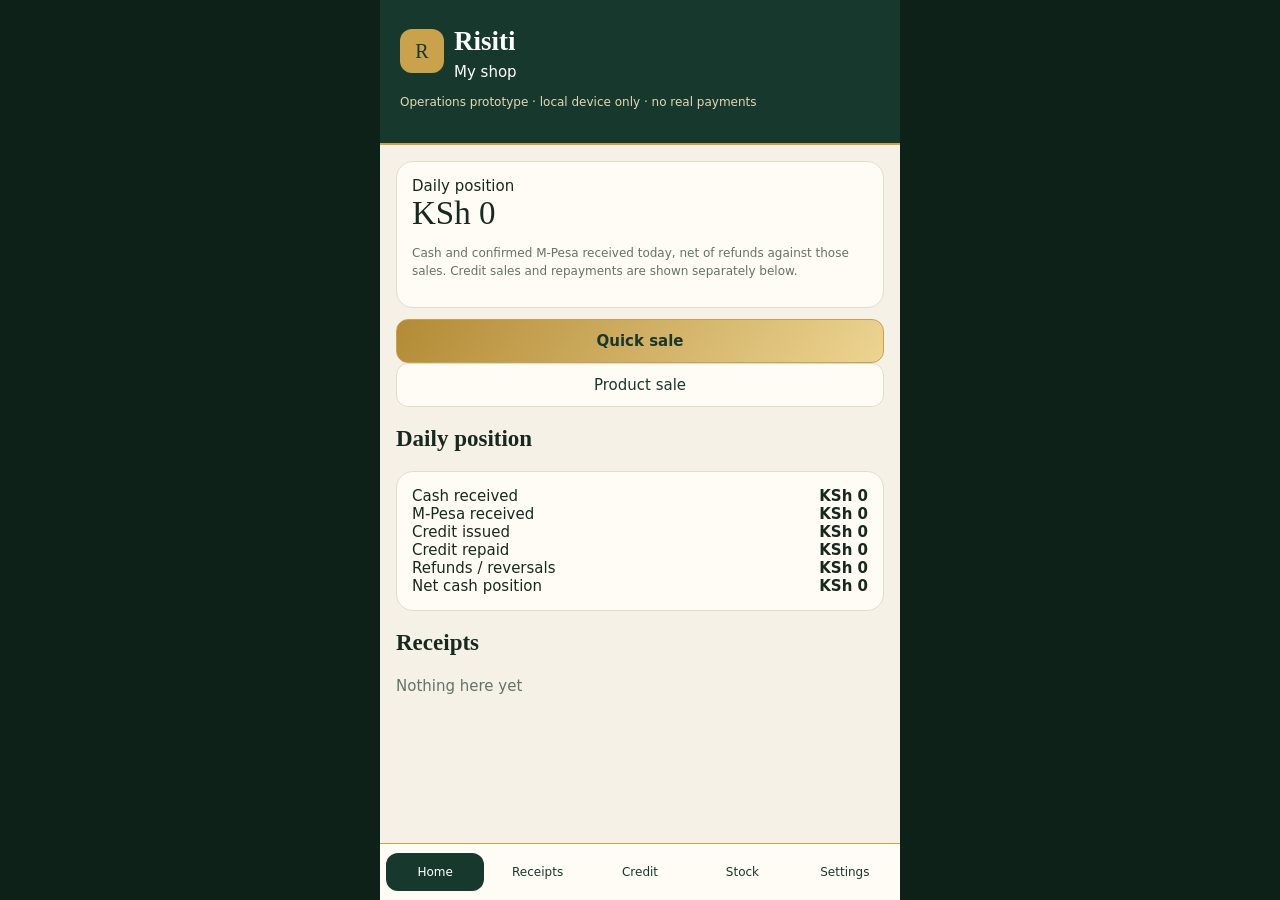
<file: prototypes/operations.html>
<!doctype html><html lang="en"><meta charset="utf-8"><meta name="viewport" content="width=device-width,initial-scale=1"><title>Risiti · Operations prototype</title><style>
:root{--g:#17382d;--gold:#c9a24b;--bg:#f6f1e7;--paper:#fffcf6;--line:#e4dccb}*{box-sizing:border-box}body{margin:0;background:#0d2119;color:#17291f;font:15px system-ui,sans-serif}button,input,select,textarea{font:inherit}button{cursor:pointer;border:1px solid var(--line);border-radius:12px;padding:12px;background:var(--paper);color:var(--g)}button:disabled{opacity:.45;cursor:not-allowed}button:focus-visible,input:focus-visible,select:focus-visible,textarea:focus-visible{outline:3px solid var(--gold);outline-offset:2px}input,select,textarea{padding:13px;border:1px solid var(--line);background:white;border-radius:10px;width:100%;color:#14291d}label{display:block;font-size:13px;margin:12px 0 5px}h1,h2,h3,.amount{font-family:Georgia,serif}h1{font-size:27px;margin:6px 0}h2{font-size:23px}h3{margin:4px 0}p{line-height:1.5}.app{max-width:520px;margin:auto;min-height:100dvh;background:var(--bg);padding-bottom:105px}header{padding:20px;background:var(--g);color:white;border-bottom:2px solid var(--gold)}header .row{justify-content:space-between}header button{background:transparent;color:#ecd494;border-color:#8a794e}main{padding:16px}.row{display:flex;gap:10px;align-items:center;flex-wrap:wrap}.row>*{min-width:0}.grow{flex:1}.card{padding:15px;background:var(--paper);border:1px solid var(--line);border-radius:17px;margin-bottom:11px}.amount{font-size:33px}.sub{font-size:12px;color:#647368}.muted{color:#647368}.gold{background:linear-gradient(125deg,#b38b35,#edd492);color:var(--g);border-color:#c9a24b;font-weight:700}.primary{background:var(--g);color:white}.danger{color:#a32c24;border-color:#dfb7b3}.warn{color:#8a6100;border-color:#e0c884}.full{width:100%}.keys{display:grid;grid-template-columns:repeat(3,1fr);gap:8px}.keys button{padding:17px;font-size:23px}.badge{display:inline-block;border-radius:20px;background:#e5ecdf;padding:4px 9px;font-size:12px}.err{color:#aa2920;background:#fff0ec;padding:12px;border-radius:10px}.notice{background:#f4e8c8;padding:12px;border-radius:12px;font-size:13px}.line{border-top:1px dashed var(--line);padding-top:12px;margin-top:12px}.listbtn{display:block;width:100%;text-align:left;margin:8px 0}nav{position:fixed;bottom:0;left:50%;transform:translateX(-50%);width:min(520px,100%);padding:9px 6px max(9px,env(safe-area-inset-bottom));background:#fffcf6;border-top:1px solid var(--gold);display:flex;gap:4px;z-index:10}nav button{flex:1;font-size:12px;padding:12px 2px;border:0}nav .on{background:var(--g);color:white}.overlay{position:fixed;inset:0;background:#07150eaa;display:flex;align-items:flex-end;justify-content:center;z-index:20}.sheet{background:var(--bg);max-height:94dvh;overflow:auto;width:min(520px,100%);border-radius:24px 24px 0 0;padding:18px 18px 34px}.sheet h2{margin:0}.close{float:right}#toast{position:fixed;top:14px;left:50%;transform:translateX(-50%);background:#10271c;color:white;padding:12px;border-radius:12px;z-index:30;max-width:90%}a{color:var(--g)}@media print{body{background:white}header,nav,main,.close,.no-print,#toast{display:none!important}.overlay{position:static;background:white}.sheet{max-height:none;width:100%}}
</style><div class="app"><header id="head"></header><main id="main"></main><nav id="nav"></nav></div><div id="modal"></div><div id="toast" hidden role="status"></div><script>
'use strict';
const KEY='risiti.ops.v2',esc=x=>String(x??'').replace(/[&<>"']/g,c=>({'&':'&amp;','<':'&lt;','>':'&gt;','"':'&quot;',"'":'&#39;'}[c]));
const blank=()=>({lang:'en',shop:'My shop',products:[{id:'p1',name:'Bread',price:70,stock:20,low:5,cost:35},{id:'p2',name:'Milk 500ml',price:65,stock:15,low:5,cost:38},{id:'p3',name:'Haircut',price:400,stock:null,low:0,cost:0}],sales:[],payments:[],audit:[]});
let db;try{db=JSON.parse(localStorage.getItem(KEY))||blank()}catch{db=blank()}
let tab='home',sheet='',selected='',cart=[],pay='cash',digits='',search='',error='',quickCustomer='';
const L={home:['Home','Mwanzo'],sale:['New sale','Mauzo mapya'],receipts:['Receipts','Risiti'],credit:['Credit','Madeni'],stock:['Stock','Bidhaa'],settings:['Settings','Mipangilio'],cash:['Cash','Taslimu'],mpesa:['M-Pesa','M-Pesa'],creditw:['Credit','Madeni'],total:['Total','Jumla'],checkout:['Checkout','Lipa'],save:['Save','Hifadhi'],cancel:['Cancel','Ghairi'],summary:['Daily position','Hali ya siku'],empty:['Nothing here yet','Hakuna taarifa bado'],history:['History','Historia'],search:['Search products','Tafuta bidhaa'],amount:['Amount','Kiasi'],products:['Products','Bidhaa']};
const t=k=>(L[k]||[k,k])[db.lang==='sw'?1:0],money=n=>'KSh '+Number(n||0).toLocaleString('en-KE',{maximumFractionDigits:2}),uid=()=>crypto.randomUUID?crypto.randomUUID():Date.now()+'-'+Math.random();
const total=s=>s.items.reduce((a,i)=>a+i.qty*i.price,0),refunded=s=>(s.refunds||[]).reduce((a,r)=>a+r.amount,0),net=s=>total(s)-refunded(s),active=s=>s.status!=='void',find=()=>db.sales.find(s=>s.id===selected);
const creditSales=ph=>db.sales.filter(s=>active(s)&&s.pay==='credit'&&s.phone===ph),paidOn=s=>(s.allocations||[]).reduce((a,a2)=>a+a2.amount,0),owed=s=>Math.max(0,net(s)-paidOn(s)),customerBalance=ph=>creditSales(ph).reduce((a,s)=>a+owed(s),0),today=s=>new Date(s.at).toDateString()===new Date().toDateString();
const btn=(a,label,cls='',v='')=>`<button class="${cls}" data-a="${a}" data-v="${esc(v)}">${label}</button>`,field=(id,label,value='',type='text')=>`<label for="${id}">${esc(label)}</label><input id="${id}" type="${type}" value="${esc(value)}">`;
function persist(){try{localStorage.setItem(KEY,JSON.stringify(db));return true}catch{error='Storage unavailable or full. Changes remain in memory only; export a backup.';return false}}
function audit(type,detail){db.audit.unshift({id:uid(),at:Date.now(),type,detail})}
function toast(x){const e=document.querySelector('#toast');e.textContent=x;e.hidden=false;setTimeout(()=>e.hidden=true,3000)}
function render(){document.documentElement.lang=db.lang;document.querySelector('#head').innerHTML=`<div class="row"><div class="row"><img src="data:image/svg+xml,%3Csvg xmlns='http://www.w3.org/2000/svg' width='44' height='44'%3E%3Crect width='44' height='44' rx='12' fill='%23c9a24b'/%3E%3Ctext x='22' y='29' font-size='20' text-anchor='middle' fill='%2317382d' font-family='Georgia'%3ER%3C/text%3E%3C/svg%3E" alt="Risiti logo"><div><h1>Risiti</h1><span>${esc(db.shop)}</span></div></div></div><p class="sub" style="color:#e4d7b7">Operations prototype · local device only · no real payments</p>`;
document.querySelector('#nav').innerHTML=['home','receipts','credit','stock','settings'].map(n=>btn('tab',t(n),tab===n?'on':'',n)).join('');
let o='';if(tab==='home'){const pending=db.sales.filter(s=>s.status==='pending'&&active(s)),credit=Object.keys(db.sales.reduce((m,s)=>{if(active(s)&&s.pay==='credit'&&s.phone)m[s.phone]=1;return m},{})).reduce((a,p)=>a+customerBalance(p),0),low=db.products.filter(p=>p.stock!==null&&p.stock<=p.low);
o=`<div class="card"><span>${t('summary')}</span><div class="amount">${money(dayPosition().cashIn+dayPosition().mpesaIn)}</div><p class="sub">Cash and confirmed M-Pesa received today, net of refunds against those sales. Credit sales and repayments are shown separately below.</p></div>${btn('quick','Quick sale','gold full')}${btn('new','Product sale','full')}
${pending.length?`<div class="card warn"><b>${pending.length} M-Pesa payment${pending.length>1?'s':''} to verify</b><p class="sub">${money(pending.reduce((a,s)=>a+net(s),0))} awaiting confirmation</p>${btn('mpesa','Review payments','primary','')}</div>`:''}
${credit?`<div class="card"><b>${money(credit)} owed by customers</b><p class="sub">Across all open credit sales</p>${btn('tab','Open credit','primary','credit')}</div>`:''}
${low.length?`<div class="card warn"><b>${low.length} item${low.length>1?'s':''} low on stock</b><p class="sub">${low.map(p=>p.name).join(', ')}</p>${btn('tab','Review stock','primary','stock')}</div>`:''}
<h2>${t('summary')}</h2><div class="card">${summaryRows()}</div><h2>${t('receipts')}</h2>${rows(db.sales.slice(0,4))}`}
if(tab==='receipts')o=`<h2>${t('receipts')}</h2>${rows(db.sales)}`;
if(tab==='credit'){const phones=[...new Set(creditSales('').concat(db.sales.filter(s=>active(s)&&s.pay==='credit')).map(s=>s.phone))].filter(Boolean);o=`<h2>${t('credit')}</h2><div class="notice">Each credit sale keeps its own balance. Repayments are applied to the oldest unpaid credit first.</div>`+phones.map(ph=>{const list=creditSales(ph),bal=customerBalance(ph);return `<div class="card"><h3>${esc(list[0].name||ph)}</h3><p class="sub">${esc(ph)}</p><div class="amount">${money(bal)}</div><div class="row">${btn('ledger',t('history'),'',ph)}${btn('repay','Record payment','primary',ph)}${btn('remind','WhatsApp reminder','',ph)}</div></div>`}).join('');if(!phones.length)o+=`<p class="muted">${t('empty')}</p>`}
if(tab==='stock')o=`<h2>${t('stock')}</h2><div class="notice">Use Stock take to record a physical count. The difference is saved with a reason; it does not silently overwrite history.</div>${db.products.map(p=>`<div class="card"><div class="row"><div class="grow"><h3>${esc(p.name)}</h3><p>${money(p.price)} · ${p.stock===null?'Untracked':p.stock+' in stock'}${p.stock!==null&&p.stock<=p.low?' · Low':''}</p></div>${btn('product','Adjust','',p.id)}</div></div>`).join('')}${btn('product','Add product','primary','')}`;
if(tab==='settings')o=`<h2>${t('settings')}</h2><div class="card">${field('shopname','Shop name',db.shop)}${btn('shop',t('save'),'primary full')}</div><div class="card"><h3>Language</h3><p>English is the default. Kiswahili changes only a few core navigation and checkout labels; receipts, payments, refunds and compliance wording remain in English for clarity.</p><div class="row">${btn('lang',db.lang==='en'?'Switch to Kiswahili':'Switch to English','primary')}</div></div><div class="card"><h3>Prototype tools</h3><p>Backup is a local JSON file, not cloud backup. CSV includes credit balances and sale statuses.</p><div class="row">${btn('backup','Export backup')}${btn('csv','Export sales CSV')}${btn('audit','Change log')}</div></div><div class="notice">OTP, Daraja, staff accounts, eTIMS, barcode scanning and cloud sync are not connected. No payment is verified automatically.</div>`;
document.querySelector('#main').innerHTML=o;drawSheet()}
function rows(list){return list.length?list.map(s=>btn('receipt',`<div class="row"><span class="grow">${esc(s.number)}<br><span class="sub">${esc(s.items.map(i=>i.name).join(', '))} · ${new Date(s.at).toLocaleString()}</span></span><span>${money(net(s))}<br><span class="badge">${esc(s.status)} · ${esc(s.pay)}</span></span></div>`,'listbtn',s.id)).join(''):`<p class="muted">${t('empty')}</p>`}
function summaryRows(){const d=dayPosition();return [['Cash received',d.cashIn],['M-Pesa received',d.mpesaIn],['Credit issued',d.creditIssued],['Credit repaid',d.creditRepaid],['Refunds / reversals',-d.refunds],['Net cash position',d.cashIn+d.mpesaIn+d.creditRepaid-d.refunds]].map(([k,v])=>`<div class="row" style="justify-content:space-between"><span>${esc(k)}</span><b>${money(v)}</b></div>`).join('')}
function dayPosition(){const sales=db.sales.filter(s=>today(s)),refs=db.sales.flatMap(s=>(s.refunds||[]).filter(r=>today(r.at)).map(r=>r.amount)),pays=db.payments.filter(p=>today(p.at));return{cashIn:sales.filter(s=>s.pay==='cash'&&active(s)).reduce((a,s)=>a+net(s),0),mpesaIn:sales.filter(s=>s.pay==='mpesa'&&s.status==='paid'&&active(s)).reduce((a,s)=>a+net(s),0),creditIssued:sales.filter(s=>s.pay==='credit'&&active(s)).reduce((a,s)=>a+net(s),0),creditRepaid:pays.reduce((a,p)=>a+p.amount,0),refunds:refs.reduce((a,x)=>a+x,0)}}
function drawSheet(){const r=document.querySelector('#modal');if(!sheet){r.innerHTML='';return}let h='';
if(sheet==='quick'){h=`<h2>${t('amount')}</h2><div class="amount" style="padding:16px 0">${money(+digits||0)}</div><div class="keys">${['1','2','3','4','5','6','7','8','9','.','0','⌫'].map(n=>btn('digit',n,'',n)).join('')}</div><div class="row" style="margin-top:12px">${['cash','mpesa','credit'].map(p=>btn('pay',t(p),pay===p?'primary':'',p)).join('')}</div><p class="sub">${pay==='mpesa'?'Saved as pending. Verify the payment before it counts as received.':pay==='credit'?'Customer name and phone are required. No cash is recorded.':'Cash is recorded as received immediately.'}</p>${field('name','Customer name (credit only)',quickCustomer)}${field('phone','Phone number (credit only)','','tel')}${btn('quickcommit','Record sale','gold full')}`}
if(sheet==='sale'){h=`<h2>${t('sale')}</h2>${field('query',t('search'),search)}<div id="hits">${hits()}</div><h3>${t('products')}</h3>${cart.map((i,k)=>`<div class="row line"><span class="grow">${esc(i.name)}<br>${money(i.price)}</span>${btn('qty','−','',k+':-1')}<span>${i.qty}</span>${btn('qty','+',k? '':'',k+':1')}</div>`).join('')||`<p class="muted">${t('empty')}</p>`}<h2>${t('total')}: ${money(cart.reduce((a,i)=>a+i.qty*i.price,0))}</h2><div class="row">${['cash','mpesa','credit'].map(p=>btn('pay',t(p),pay===p?'primary':'',p)).join('')}</div><p class="sub">${pay==='mpesa'?'Saved as pending. Verify the payment before it counts as received.':pay==='credit'?'Customer name and phone are required.':'Cash is recorded as received immediately.'}</p>${field('name','Customer name (credit only)',quickCustomer)}${field('phone','Phone number (credit only)','','tel')}${btn('commit',t('checkout'),'gold full')}`}
if(sheet==='receipt'){const s=find();h=`<div class="card" style="text-align:center"><h2>${esc(db.shop)}</h2><p class="sub">${esc(s.number)} · ${new Date(s.at).toLocaleString()}</p><span class="badge">${esc(s.status)} · ${esc(s.pay)}</span>${s.items.map(i=>`<div class="row line"><span>${esc(i.name)} × ${i.qty}</span><span>${money(i.qty*i.price)}</span></div>`).join('')}<div class="line amount">${money(total(s))}</div>${refunded(s)?`<p>Refunded: ${money(refunded(s))}</p>`:''}<p class="sub">${esc(s.name||'')} ${esc(s.phone||'')}</p><p>Thank you · Asante</p></div><div class="row no-print">${btn('print','Print / PDF')}${btn('share','WhatsApp')}${btn('copy','Copy')}</div>`;
if(active(s))h+=`<div class="row line">${s.status==='pending'?btn('verify','Verify payment','primary'):''}${btn('refund','Refund')}${btn('edit','Correct sale')}${s.status!=='paid'?btn('void','Void sale','danger'):''}</div><p class="sub">Refunds are item-based. Paid sales cannot be voided; use a refund instead.</p>`;
if((s.refunds||[]).length)h+=`<h3>Refund history</h3>${s.refunds.map(x=>`<p>${money(x.amount)} · ${esc(x.method)} · ${esc(x.reason)}<br><span class="sub">${x.restock?'Items returned to stock':'No stock return'} · ${new Date(x.at).toLocaleString()}</span></p>`).join('')}`;
if(s.pay==='credit')h+=`<h3>Credit status</h3><p>Paid: ${money(paidOn(s))} · Still owed: ${money(owed(s))}</p>`}
if(sheet==='verify'){const s=find();h=`<h2>Verify M-Pesa payment</h2><div class="notice">Check the payment in your M-Pesa statement or SMS outside Risiti. This prototype does not contact Safaricom or verify any payment.</div><p>Expected: <b>${money(net(s))}</b><br>Customer: ${esc(formatPhone(s.phone))}</p>${field('ref','M-Pesa confirmation code')}${btn('doverify','I verified this payment','primary full')}${btn('fail','Mark as failed / cancelled','danger full')}`}
if(sheet==='repay'){h=`<h2>Record payment</h2><p>${esc(creditSales(selected)[0]?.name||selected)} · Outstanding: ${money(customerBalance(selected))}</p>${field('amount','Amount received','','number')}<label for="method">Payment method</label><select id="method"><option value="cash">Cash</option><option value="mpesa">M-Pesa already received</option></select>${field('ref','Reference / note')}<p class="sub">The payment is applied to the oldest unpaid credit first. It does not request or verify an M-Pesa payment.</p>${btn('dorepay',t('save'),'primary full')}`}
if(sheet==='ledger'){const list=creditSales(selected);h=`<h2>${t('history')}</h2><div class="amount">${money(customerBalance(selected))}</div>${list.map(s=>`<div class="card"><div class="row"><span class="grow">${esc(s.number)}<br><span class="sub">${money(net(s))} sale · ${money(paidOn(s))} paid</span></span><b>${money(owed(s))}</b></div></div>`).join('')}<h3>Payments received</h3>${db.payments.filter(p=>p.phone===selected).map(p=>`<p>${money(p.amount)} · ${esc(p.method)} · ${new Date(p.at).toLocaleString()}<br><span class="sub">${esc(p.reference||'')}</span></p>`).join('')||t('empty')}`}
if(sheet==='refund'){const s=find(),remaining=s.items.map((i,k)=>i.qty-(s.refunds||[]).reduce((a,r)=>a+(r.quantities[k]||0),0));h=`<h2>Refund</h2><div class="notice">Choose returned quantities. The refund amount is shown before you confirm. For credit, a refund reduces what the customer owes; it does not create cash unless you select cash returned.</div>${s.items.map((i,k)=>field('return'+k,`${esc(i.name)} · ${remaining[k]} can be returned`,0,'number')).join('')}<label for="refundtype">Refund treatment</label><select id="refundtype"><option value="credit">Reverse customer credit</option><option value="cash">Cash returned to customer</option><option value="mpesa">M-Pesa reversal already processed</option></select><label><input id="restock" type="checkbox" checked style="width:auto"> Return items to stock</label>${field('reason','Reason')}${field('authorised','Authorised by')}${btn('dorefund','Review refund','danger full')}`}
if(sheet==='refundreview'){const s=find();h=`<h2>Review refund</h2><div class="card"><p>Refund amount: <b>${money(refundPreview().amount)}</b><br>Treatment: ${esc(refundPreview().method)}<br>Stock: ${refundPreview().restock?'Returned':'Not returned'}</p><p>${esc(refundPreview().reason)}<br>Authorised by: ${esc(refundPreview().by)}</p></div>${btn('dorefund2','Confirm refund','danger full')}${btn('refund','Change details')}`}
if(sheet==='void'){h=`<h2>Void unpaid sale</h2><p>This cancels the sale and restores tracked stock. The original receipt remains in history.</p>${field('reason','Reason')}${btn('dovoid','Confirm void','danger full')}`}
if(sheet==='product'){const p=db.products.find(p=>p.id===selected);h=`<h2>${t('stock')}</h2>${field('pname','Product name',p?.name||'')}${field('price','Selling price',p?.price||'','number')}${field('cost','Purchase cost (optional)',p?.cost||'','number')}${field('low','Low-stock alert level',p?.low??5,'number')}${field('quantity','Counted stock (blank = untracked)',p?.stock??'','number')}${field('why','Reason for this change')}${btn('saveproduct',t('save'),'primary full')}`}
if(sheet==='audit')h=`<h2>Change log</h2>${db.audit.map(a=>`<div class="card"><b>${esc(a.type)}</b><p>${esc(a.detail)}</p><span class="sub">${new Date(a.at).toLocaleString()}</span></div>`).join('')||t('empty')}`;
r.innerHTML=`<div class="overlay"><section class="sheet" role="dialog" aria-modal="true">${btn('close','×','close')}${h}${error?`<p class="err" role="alert">${esc(error)}</p>`:''}</section></div>`}
let refundDraft={};const formatPhone=p=>p?'0'+p.replace('254','').slice(0,3)+' '+p.replace('254','').slice(3,6)+' '+p.replace('254','').slice(6):'';
function hits(){return db.products.filter(p=>p.name.toLowerCase().includes(search.toLowerCase())).map(p=>btn('add',`${esc(p.name)} · ${money(p.price)} <span class="sub">${p.stock===null?'':p.stock+' left'}</span>`,'listbtn',p.id)).join('')||`<p class="muted">${t('empty')}</p>`}
function stockAdjust(s,dir){s.items.forEach(i=>{const p=db.products.find(p=>p.id===i.pid);if(p&&p.stock!==null)p.stock+=dir*i.qty})}
function startSale(quick){cart=[];digits='';pay='cash';search='';quickCustomer='';sheet=quick?'quick':'sale'}
function download(name,text,type){const a=document.createElement('a');a.href=URL.createObjectURL(new Blob([text],{type}));a.download=name;a.click();setTimeout(()=>URL.revokeObjectURL(a.href),5000)}
function receiptText(s){return `${db.shop}\n${s.number} · ${s.status}\n${s.items.map(i=>`${i.name} × ${i.qty}: ${money(i.qty*i.price)}`).join('\n')}\nTotal: ${money(total(s))}\nRefunded: ${money(refunded(s))}\nMethod: ${s.pay}`}
function refundPreview(){const s=find(),qs=s.items.map((i,k)=>+((document.getElementById('return'+k)?.value)||0)),method=document.getElementById('refundtype').value,restock=document.getElementById('restock').checked,reason=document.getElementById('reason').value,by=document.getElementById('authorised').value;let amount=0;qs.forEach((q,k)=>{const used=(s.refunds||[]).reduce((a,r)=>a+(r.quantities[k]||0),0);if(!Number.isInteger(q)||q<0||q>s.items[k].qty-used)throw Error('Invalid returned quantity');amount+=q*s.items[k].price});if(!amount||!reason||!by)throw Error('Choose quantities and enter a reason and authoriser');return{amount,method,restock,reason,by,qs}}
const actions={tab:v=>{tab=v;sheet=''},lang:()=>{db.lang=db.lang==='en'?'sw':'en';persist()},quick:()=>startSale(true),new:()=>startSale(false),close:()=>sheet='',digit:v=>{if(v==='⌫')digits=digits.slice(0,-1);else if(v==='.'&&!digits.includes('.'))digits=(digits||'0')+'.';else if(v!=='.'&&digits.length<10&&(!digits.includes('.')||digits.split('.')[1].length<2))digits+=v},pay:v=>pay=v,add:v=>{const p=db.products.find(p=>p.id===v),i=cart.find(i=>i.pid===v);if(p.stock!==null&&(i?.qty||0)>=p.stock)throw Error('Not enough stock');i?i.qty++:cart.push({pid:p.id,name:p.name,price:p.price,qty:1})},qty:v=>{const [k,d]=v.split(':').map(Number),i=cart[k],p=db.products.find(p=>p.id===i.pid);if(d>0&&p?.stock!==null&&i.qty>=p.stock)throw Error('Not enough stock');i.qty+=d;if(!i.qty)cart.splice(k,1)},commit:()=>{if(!cart.length)throw Error('Add a product first');createSale()},quickcommit:()=>{if(!(+digits>0))throw Error('Enter an amount above zero');cart.push({pid:null,name:'Quick sale',price:+digits,qty:1});digits='';createSale()},receipt:v=>{selected=v;sheet='receipt'},verify:v=>{selected=v;sheet='verify'},doverify:()=>{const s=find();if(!document.getElementById('ref').value.trim())throw Error('Enter the verified payment reference');s.status='paid';s.reference=document.getElementById('ref').value.trim();audit('M-Pesa manually verified',s.number+' · '+s.reference);persist();sheet='receipt'},fail:()=>{const s=find();s.status='failed';audit('M-Pesa marked failed',s.number);persist();sheet='receipt'},repay:v=>{selected=v;sheet='repay'},dorepay:()=>{const n=+document.getElementById('amount').value;if(!Number.isFinite(n)||n<=0||n>customerBalance(selected))throw Error('Enter a payment above zero and no greater than the balance');let left=n;const allocations=[];creditSales(selected).filter(s=>owed(s)>0).sort((a,b)=>a.at-b.at).forEach(s=>{const use=Math.min(owed(s),left);if(use>0){allocations.push({saleId:s.id,amount:use});(s.allocations=s.allocations||[]).push({id:uid(),at:Date.now(),amount:use,paymentId:null});left-=use}});const p={id:uid(),phone:selected,amount:n,method:document.getElementById('method').value,reference:document.getElementById('ref').value.trim(),at:Date.now(),allocations};db.payments.push(p);p.allocations.forEach(a=>{const s=db.sales.find(s=>s.id===a.saleId);(s.allocations=s.allocations||[]).at(-1).paymentId=p.id});audit('Credit repayment',selected+' · '+money(n));persist();sheet='ledger'},remind:v=>window.open('https://wa.me/'+v+'?text='+encodeURIComponent(`${db.shop}\nHello. Your outstanding balance is ${money(customerBalance(v))}. Please contact us to arrange payment. Thank you.`),'_blank','noopener'),ledger:v=>{selected=v;sheet='ledger'},product:v=>{selected=v;sheet='product'},saveproduct:()=>{const p=db.products.find(p=>p.id===selected),name=document.getElementById('pname').value.trim(),price=+document.getElementById('price').value,cost=+document.getElementById('cost').value||0,low=+document.getElementById('low').value||0,q=document.getElementById('quantity').value,stock=q===''?null:+q,why=document.getElementById('why').value.trim();if(!name||!Number.isFinite(price)||price<=0||(stock!==null&&(!Number.isInteger(stock)||stock<0))||!why)throw Error('Add a name, positive price, whole-number stock and a reason');if(db.products.some(x=>x.id!==selected&&x.name.toLowerCase()===name.toLowerCase()))throw Error('That product name already exists');audit('Stock correction',`${name}: ${p?.stock??'untracked'} → ${stock??'untracked'} · ${why}`);if(p)Object.assign(p,{name,price,cost,low,stock});else db.products.push({id:uid(),name,price,cost,low,stock});persist();sheet=''},refund:()=>{sheet='refund'},dorefund:()=>{refundDraft=refundPreview();sheet='refundreview'},dorefund2:()=>{const s=find(),d=refundDraft;if(s.pay==='credit'&&d.method==='credit'&&d.amount>owed(s))throw Error('This refund exceeds the remaining credit balance');s.refunds.push({id:uid(),at:Date.now(),quantities:d.qs,amount:d.amount,method:d.method,reason:d.reason,authorisedBy:d.by,restock:d.restock});if(d.restock)s.items.forEach((i,k)=>{const p=db.products.find(p=>p.id===i.pid);if(p&&p.stock!==null)p.stock+=d.qs[k]});audit('Refund',s.number+' · '+money(d.amount)+' · '+d.reason+' · '+d.method);persist();sheet='receipt'},edit:()=>{const s=find();if(s.status==='paid'||refunded(s))throw Error('Paid or refunded sales cannot be edited. Use a refund and create a new sale.');startSale(false);cart=s.items.map(i=>({...i}));pay=s.pay;quickCustomer=s.name;sheet='sale'},void:()=>{const s=find();if(s.status==='paid'||refunded(s))throw Error('Paid/refunded sales cannot be voided. Use a refund.');sheet='void'},dovoid:()=>{if(!document.getElementById('reason').value.trim())throw Error('A reason is required');const s=find();if(s.pay==='credit'&&net(s)>owed(s))throw Error('Payments have already been allocated to this credit; voiding is blocked');stockAdjust(s,1);s.status='void';s.voidReason=document.getElementById('reason').value.trim();audit('Void',s.number+' · '+s.voidReason);persist();sheet='receipt'},print:()=>window.print(),share:()=>window.open('https://wa.me/'+find().phone+'?text='+encodeURIComponent(receiptText(find())),'_blank','noopener'),copy:async()=>{try{await navigator.clipboard.writeText(receiptText(find()));toast('Copied')}catch{toast('Clipboard unavailable. Use Print / PDF.')}},shop:()=>{if(!document.getElementById('shopname').value.trim())throw Error('Shop name is required');db.shop=document.getElementById('shopname').value.trim();persist()},backup:()=>download('risiti-backup.json',JSON.stringify(db,null,2),'application/json'),csv:()=>{const q=v=>'"'+String(v??'').replace(/"/g,'""')+'"';const rows=[['Receipt','Date','Customer','Phone','Gross','Refunded','Net','Paid','Owed','Method','Status'],...db.sales.map(s=>[s.number,new Date(s.at).toISOString(),s.name,s.phone,total(s),refunded(s),net(s),paidOn(s),owed(s),s.pay,s.status])];download('risiti-sales.csv',rows.map(r=>r.map(q).join(',')).join('\n'),'text/csv')},audit:()=>sheet='audit'};
function createSale(){const ph=(document.getElementById('phone')?.value||'').replace(/\D/g,'').replace(/^0/,'254');const name=document.getElementById('name')?.value.trim()||'';if((ph&&!/^254[17]\d{8}$/.test(ph))||(pay==='credit'&&(!ph||!name)))throw Error('Credit requires a name and valid Kenyan phone number');const s={id:uid(),number:'RIS-'+String(Date.now()).slice(-9)+'-'+(db.sales.length+1),at:Date.now(),items:cart.map(i=>({...i})),pay,status:pay==='cash'?'paid':pay==='credit'?'credit':'pending',phone:ph,name,refunds:[],allocations:[]};db.sales.unshift(s);stockAdjust(s,-1);audit('Sale recorded',s.number+' · '+money(total(s)));selected=s.id;sheet='receipt';persist()}
document.addEventListener('click',e=>{const b=e.target.closest('[data-a]');if(!b)return;error='';try{actions[b.dataset.a]?.(b.dataset.v)}catch(err){error=err.message}render()});
document.addEventListener('input',e=>{if(e.target.id==='query'){search=e.target.value;const h=document.querySelector('#hits');if(h)h.innerHTML=hits()}});
document.addEventListener('keydown',e=>{if(e.key==='Escape'){sheet='';render()}if(e.key==='Tab'&&sheet){const list=[...document.querySelectorAll('.sheet button,.sheet input,.sheet select,.sheet textarea')].filter(x=>!x.disabled);if(list.length&&e.shiftKey&&document.activeElement===list[0]){e.preventDefault();list.at(-1).focus()}else if(list.length&&!e.shiftKey&&document.activeElement===list.at(-1)){e.preventDefault();list[0].focus()}}});render();
</script>
</file>
